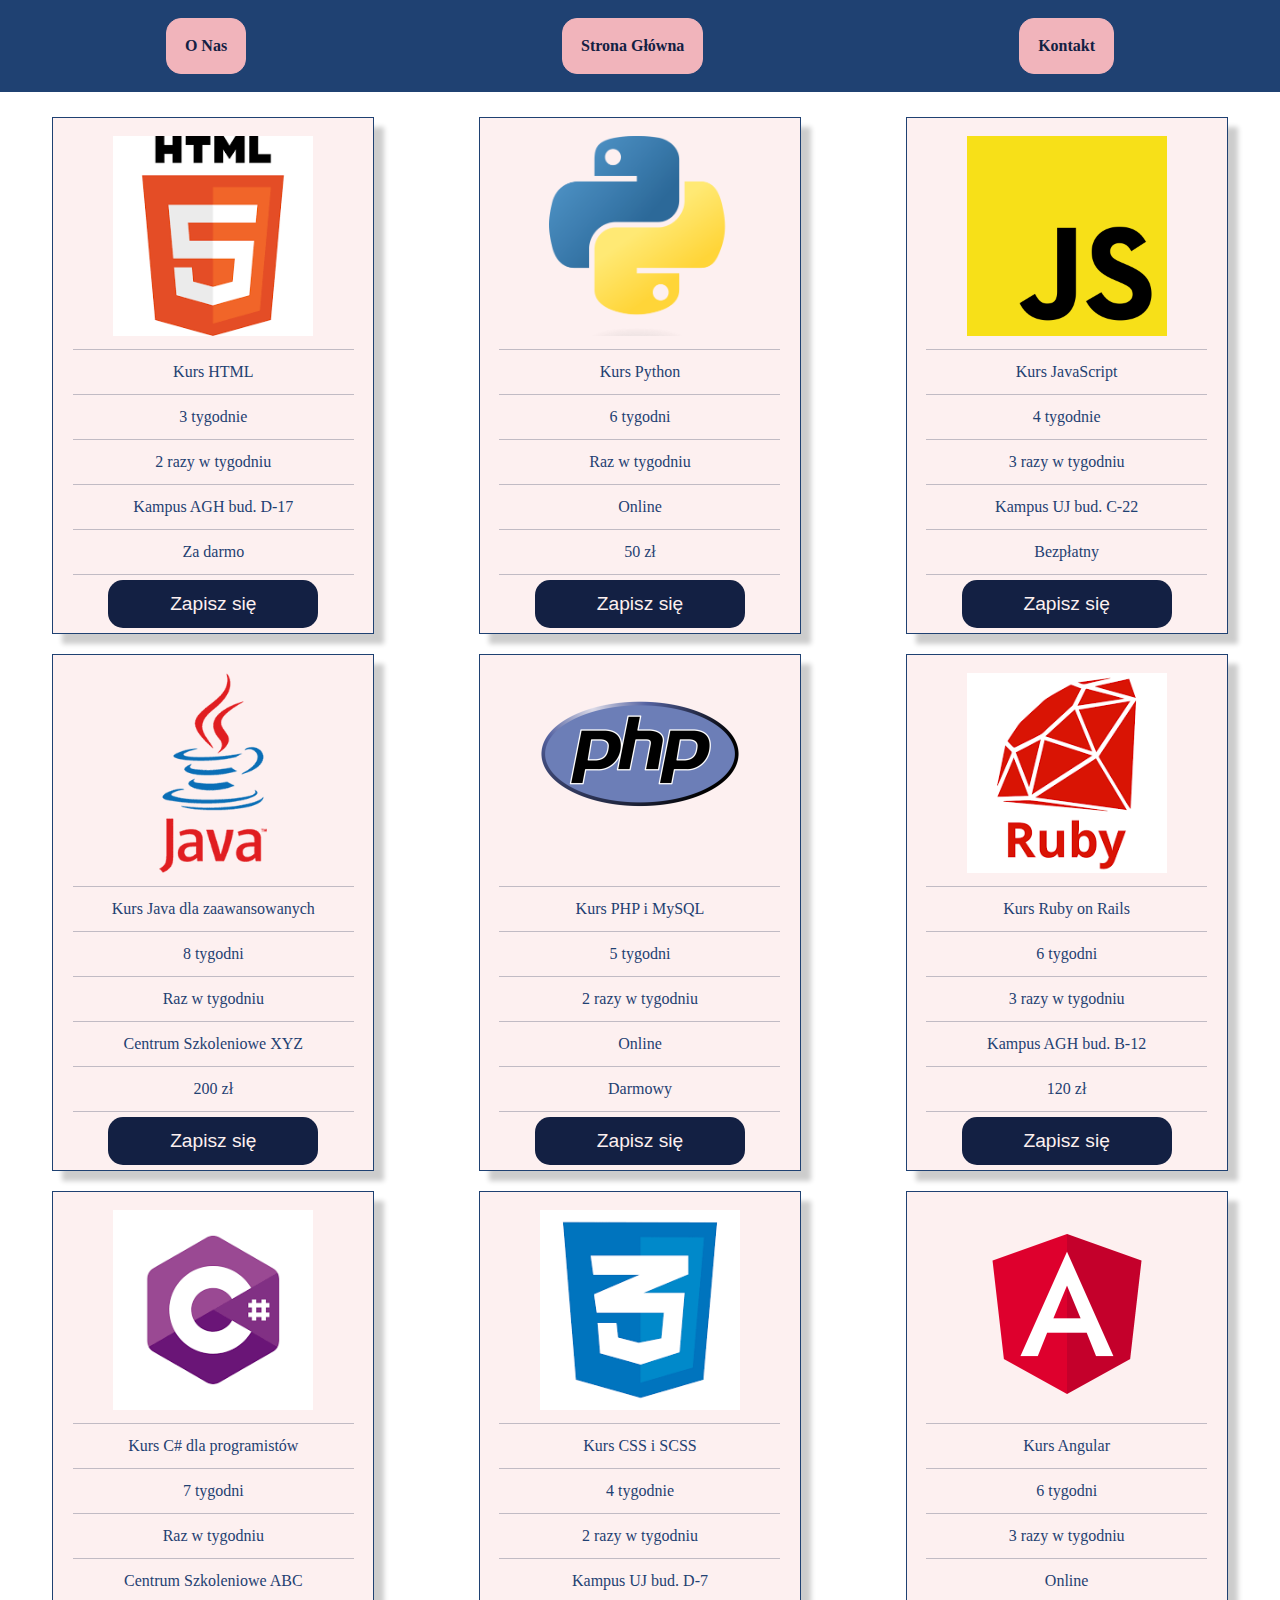
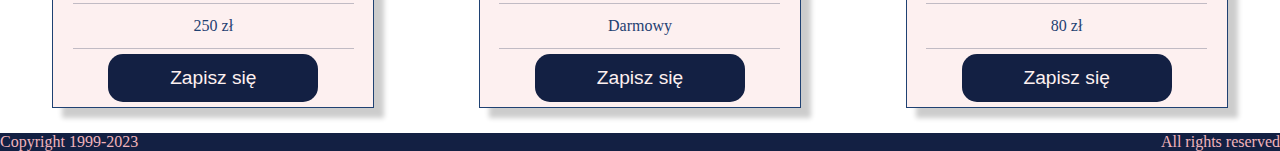
<file: index.html>
<!DOCTYPE html>
<html lang="en">
<head>
    <meta charset="UTF-8">
    <meta name="viewport" content="width=device-width, initial-scale=1.0">
    <title>Mikro Projekt</title>
    <script defer src="script.js"></script>
    <script defer src="header_script.js"></script>
    <link rel="stylesheet" href="style.css">
</head>
<body>
    <header id="header-container">
        <div class="header-element" id="about-us">
            O Nas
        </div>
        <div class="header-element" id="main-page">
            Strona Główna
        </div>
        <div class="header-element" id="contact">
            Kontakt
        </div>
    </header>
    <main id="main-container">
        
        
    </main>
    <footer id="footer-container">
        <div class="footer-element">
            Copyright 1999-2023
        </div>
        <div class="footer-element">
            All rights reserved
        </div>
    </footer>
</body>
</html>
</file>
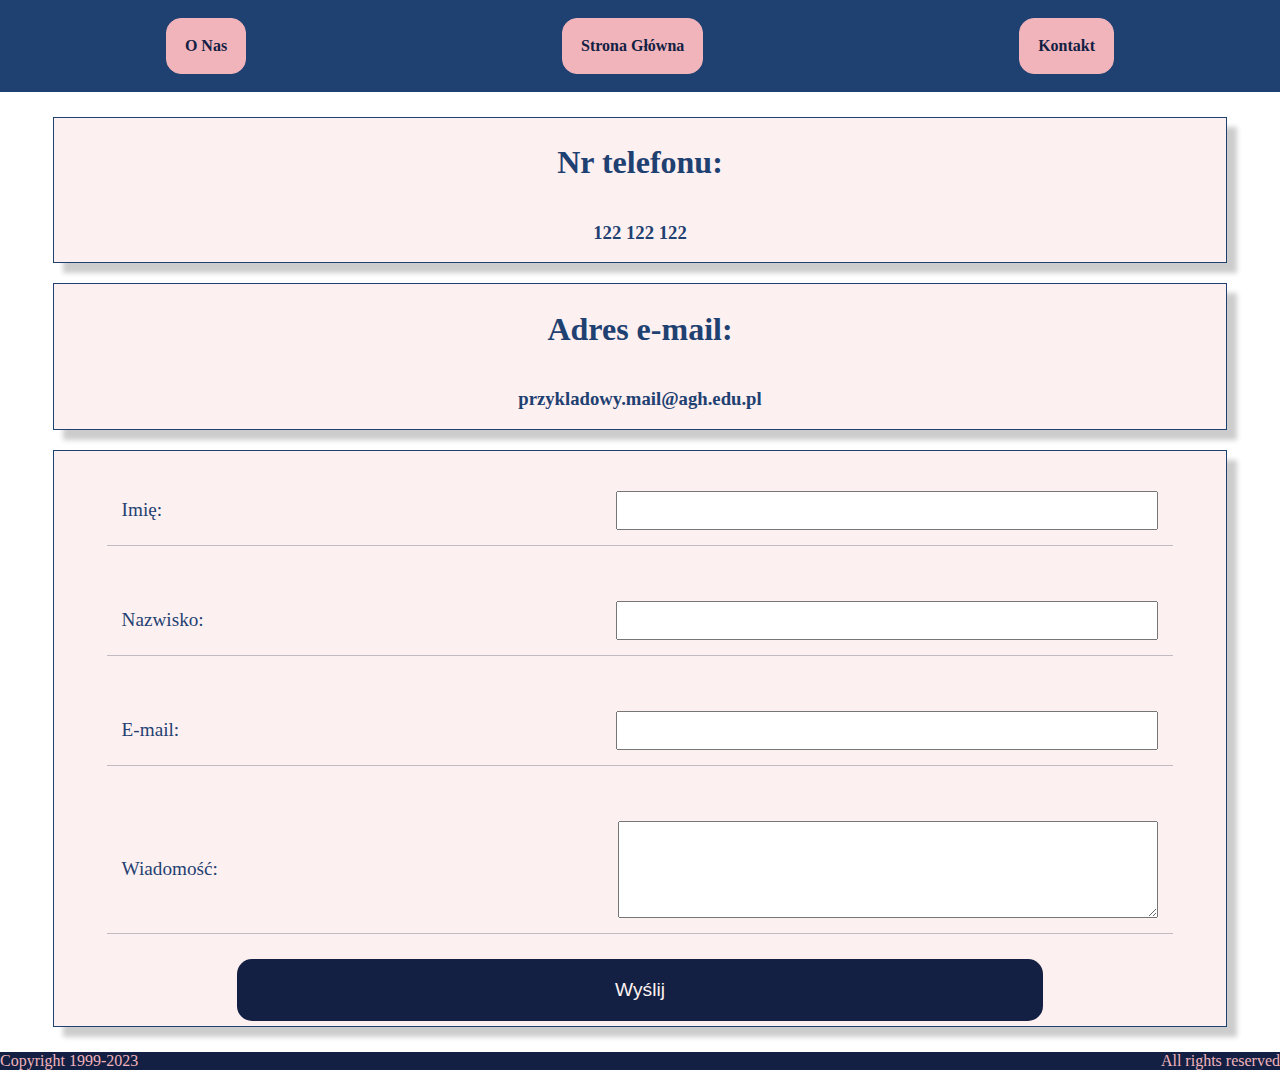
<file: contact.html>
<!DOCTYPE html>
<html lang="en">
<head>
    <meta charset="UTF-8">
    <meta name="viewport" content="width=device-width, initial-scale=1.0">
    <title>Mikro Projekt</title>
    <script defer src="header_script.js"></script>
    <link rel="stylesheet" href="style.css">
</head>
<body>
    <header id="header-container">
        <div class="header-element" id="about-us">
            O Nas
        </div>
        <div class="header-element" id="main-page">
            Strona Główna
        </div>
        <div class="header-element" id="contact">
            Kontakt
        </div>
    </header>
    <main id="main-container-contact">
        <div class="main-element-contact">
            <h1>Nr telefonu:</h1>
            <h3>122 122 122</h3>
        </div>
        <div class="main-element-contact">
            <h1>Adres e-mail:</h1>
            <h3>przykladowy.mail@agh.edu.pl</h3>
        </div>
        <form action="" class="main-element-contact">
            <div class="input-container">
                <label for="name">Imię:</label>
                <input type="text" name="name" id="name">
            </div>
            <div class="input-container">
                <label for="last-name">Nazwisko:</label>
                <input type="text" name="last-name" id="last-name">
            </div>
            <div class="input-container">
                <label for="e-mail">E-mail:</label>
                <input type="text" name="e-mail" id="e-mail"></div>
            <div class="input-container"> 
                <label for="message">Wiadomość:</label>
                <textarea name="message" cols="40" rows="5"></textarea>
            </div>
            <button id="main-button-input" type="button">Wyślij</button>
        </form>
    </main>
    <footer id="footer-container">
        <div class="footer-element">
            Copyright 1999-2023
        </div>
        <div class="footer-element">
            All rights reserved
        </div>
    </footer>
</body>
<script defer>
    function validateForm(firstName, lastName, mailAddress, message) {
    const firstNameValidation = /^[a-z ,.'-]+$/i;
    const lastNameValidation = /^[a-z ,.'-]+$/i;
    const mailValidation = /^[a-zA-Z0-9._%+-]+@[a-zA-Z0-9.-]+\.[a-zA-Z]{2,}$/;

    var validName = firstNameValidation.test(firstName);
    var validLastName = lastNameValidation.test(lastName);
    var validMail = mailValidation.test(mailAddress);

    console.log(validName);

    validMessage = true;

    if (!validName) {
        alert("Wprowadzono nieprawidłowe imię!");
    } else if (!validLastName) {
        alert("Wprowadzono nieprawidłowe Nazwisko!");
    } else if (!validMail) {
        alert("Wprowadzono nieprawidłowy adres email!");
    } else if (message == "") {
        alert("Wiadomość nie może być pusta");
        validMessage = false;
    }

    return validName && validLastName && validMail && validMessage;

}

function submitButtonClick(event) {

    var nameInput = document.querySelector("#name");
    var lastNameInput = document.querySelector("#last-name");
    var mailInput = document.querySelector("#e-mail");
    var messageInput = document.querySelector("textarea");
    
    if (validateForm(nameInput.value, lastNameInput.value, mailInput.value, messageInput.value)) {
        nameInput.value = "";
        lastNameInput.value = "";
        mailInput.value = "";
        messageInput.value = "";
        alert("Dziękujemy za wiadomość!");
    }

}

const submitButton = document.querySelector("#main-button-input");
submitButton.addEventListener("click", submitButtonClick);
</script>
</html>
</file>
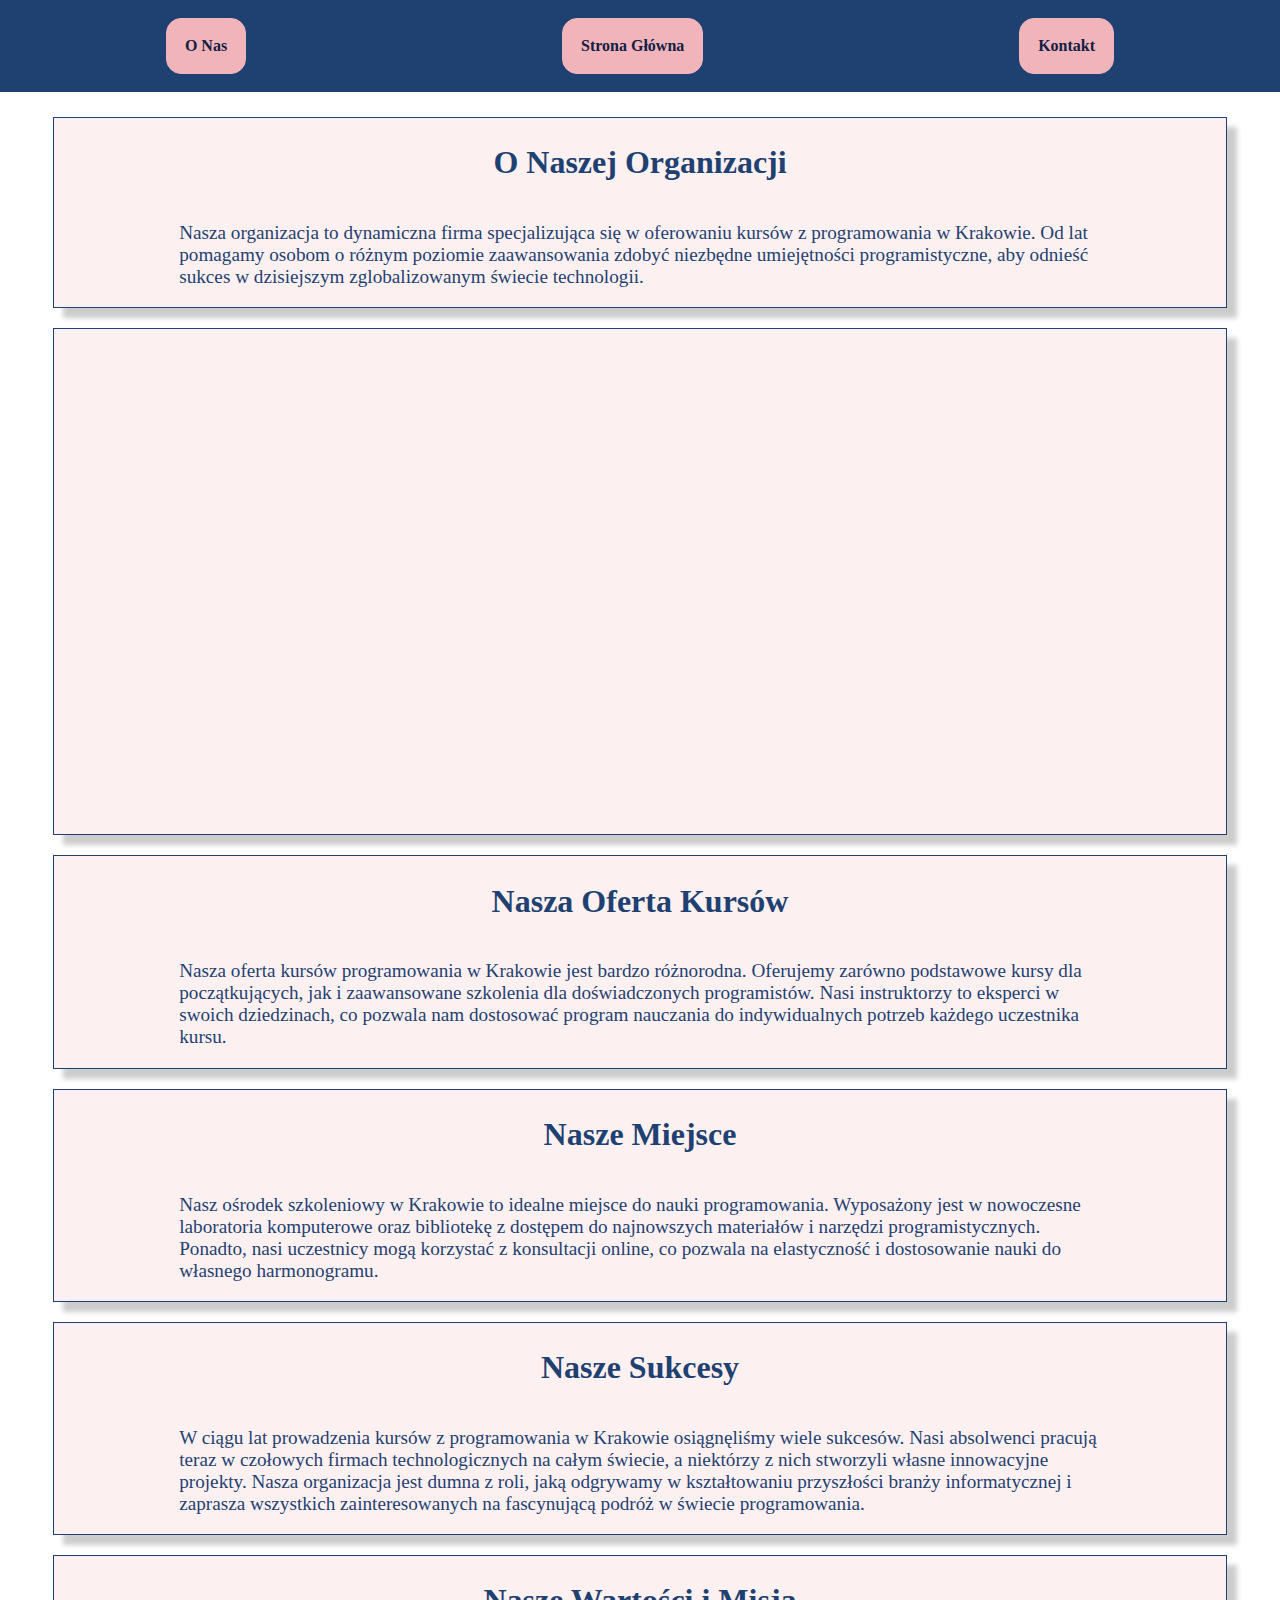
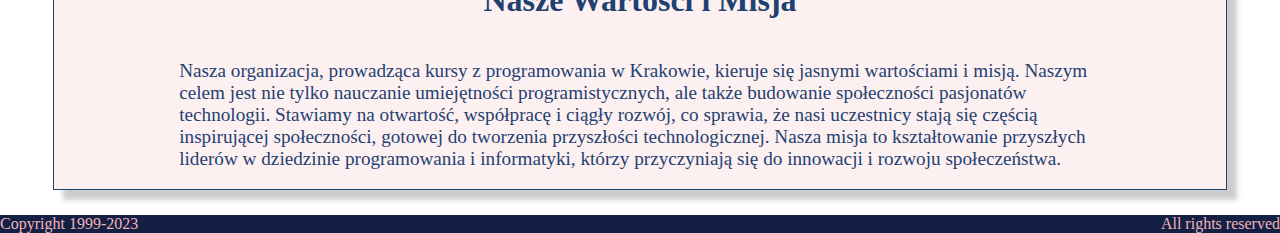
<file: o_nas.html>
<!DOCTYPE html>
<html lang="en">
<head>
    <meta charset="UTF-8">
    <meta name="viewport" content="width=device-width, initial-scale=1.0">
    <title>Mikro Projekt</title>
    <script defer src="header_script.js"></script>
    <link rel="stylesheet" href="style.css">
</head>
<body>
    <header id="header-container">
        <div class="header-element" id="about-us">
            O Nas
        </div>
        <div class="header-element" id="main-page">
            Strona Główna
        </div>
        <div class="header-element" id="contact">
            Kontakt
        </div>
    </header>
    <main id="main-container-contact">
        <div class="main-element-contact">
            <h1>
                O Naszej Organizacji
            </h1>
            <p>
                    Nasza organizacja to dynamiczna firma specjalizująca się w oferowaniu kursów z programowania w Krakowie. 
                Od lat pomagamy osobom o różnym poziomie zaawansowania zdobyć niezbędne umiejętności programistyczne, 
                aby odnieść sukces w dzisiejszym zglobalizowanym świecie technologii.
            </p>
        </div>
        <div class="main-element-contact">
            <iframe style="padding: 10px;" title='YouTube video player' type="text/html" width='900' height='480' src='https://www.youtube.com/embed/dQw4w9WgXcQ' frameborder='0' allowFullScreen></iframe>
        </div>
        <div class="main-element-contact">
            <h1>Nasza Oferta Kursów</h1>
            <p>
                    Nasza oferta kursów programowania w Krakowie jest bardzo różnorodna. Oferujemy zarówno podstawowe kursy dla początkujących, 
                jak i zaawansowane szkolenia dla doświadczonych programistów. Nasi instruktorzy to eksperci w swoich dziedzinach, 
                co pozwala nam dostosować program nauczania do indywidualnych potrzeb każdego uczestnika kursu.
            </p>
        </div>
        <div class="main-element-contact">
            <h1>
                Nasze Miejsce
            </h1>
            <p>
                Nasz ośrodek szkoleniowy w Krakowie to idealne miejsce do nauki programowania. 
                Wyposażony jest w nowoczesne laboratoria komputerowe oraz bibliotekę z dostępem do najnowszych materiałów i 
                narzędzi programistycznych. Ponadto, nasi uczestnicy mogą korzystać z konsultacji online, 
                co pozwala na elastyczność i dostosowanie nauki do własnego harmonogramu.
            </p>
        </div>
        <div class="main-element-contact">
            <h1>
                Nasze Sukcesy
            </h1>
            <p>
                W ciągu lat prowadzenia kursów z programowania w Krakowie osiągnęliśmy wiele sukcesów. 
                Nasi absolwenci pracują teraz w czołowych firmach technologicznych na całym świecie, 
                a niektórzy z nich stworzyli własne innowacyjne projekty. Nasza organizacja jest dumna z roli, 
                jaką odgrywamy w kształtowaniu przyszłości branży informatycznej i zaprasza wszystkich 
                zainteresowanych na fascynującą podróż w świecie programowania.
            </p>
        </div>
        <div class="main-element-contact">
            <h1>
                Nasze Wartości i Misja
            </h1>
            <p>
                Nasza organizacja, prowadząca kursy z programowania w Krakowie, kieruje się jasnymi wartościami i misją. 
                Naszym celem jest nie tylko nauczanie umiejętności programistycznych, ale także budowanie społeczności 
                pasjonatów technologii. Stawiamy na otwartość, współpracę i ciągły rozwój, co sprawia, że nasi 
                uczestnicy stają się częścią inspirującej społeczności, gotowej do tworzenia przyszłości technologicznej. 
                Nasza misja to kształtowanie przyszłych liderów w dziedzinie programowania i informatyki, 
                którzy przyczyniają się do innowacji i rozwoju społeczeństwa.
            </p>
        </div>
    </main>
    <footer id="footer-container">
        <div class="footer-element">
            Copyright 1999-2023
        </div>
        <div class="footer-element">
            All rights reserved
        </div>
    </footer>
</body>
</html>
</file>
<file: style.css>
#header-container {
    background-color: #1f4172;
    display: flex;
    justify-content: space-around;
    padding: 8px;
}

.header-element {
    padding: 18px;
    border: solid 1px #f1b4bb;
    margin: 10px 0 10px;
    font-weight: bolder;
    border-radius: 15px;
    background-color: #f1b4bb;
    color: #132043;
}

body {
    margin:  0;
}

#main-container {
    background-color: white;
    display: flex;
    flex-direction: row;
    justify-content: space-around;
    margin: 25px 0 25px;
    flex-wrap: wrap;
    row-gap: 20px;
}

.main-element {
    background-color: #fdf0f0;
    color: #1f4172;
    border: solid 1px #1f4172;
    box-shadow: 10px 10px 5px rgba(0, 0, 0, 0.2);
    display: flex;
    flex-direction: column;
    align-items: center;
    max-width: 27%;
    min-width: 300px;
    margin: 0 10px 0;
    padding: 5px 10px 0;
    animation: myAnimShow 2s ease 0s 1 normal forwards;
}

.main-element-row {
    display: flex;
    justify-content: center;
    align-items: center;
    border-bottom: #13204341 1px solid;
    width: 85%;
    padding: 13px;
}

#main-button {
    font-size: larger;
    border: 0px;
    width: 70%;
    margin: 5px 0 5px;
    color:#fdf0f0;
    background-color: #132043;
    border-radius: 15px;
}

#main-container-contact {
    background-color: white;
    display: flex;
    flex-direction: column;
    justify-content: space-around;
    align-items: center;
    margin: 25px 0 25px;
    row-gap: 20px;
}

.main-element-contact {
    background-color: #fdf0f0;
    color: #1f4172;
    border: solid 1px #1f4172;
    box-shadow: 10px 10px 5px rgba(0, 0, 0, 0.2);
    display: flex;
    flex-direction: column;
    align-items: center;
    min-width: 300px;
    margin: 0 10px 0;
    padding: 5px 10px 0;
    animation: myAnimShow 2s ease 0s 1 normal forwards;
    width: 90%;
}

.input-container {
    margin: 20px;
    display: flex;
    flex-direction: row;
    justify-content: space-between;
    align-items: center;
    width: 90%;
    font-size: larger;
    border-bottom: #13204341 1px solid;
    padding: 15px;
}

input {
    width: 50%;
    padding: 10px;
}

p {
    width: 80%;
    font-size: larger;
}

#main-button-input {
    font-size: larger;
    border: 0px;
    width: 70%;
    margin: 5px 0 5px;
    color:#fdf0f0;
    background-color: #132043;
    border-radius: 15px;
    padding: 20px;
}

textarea {
    width: 50%;
    padding: 10px;
}

img {
    max-width: 100%;
    height: auto;
    max-height: 200px;
    object-fit: cover;
}

#footer-container {
    background-color: #132043;
    display: flex;
    justify-content: space-between;
    color: #f1b4bb;
}

@keyframes myAnimHide {
	0% {
		opacity: 1;
	}

	100% {
		opacity: 0;
	}
}

@keyframes myAnimShow {
	0% {
		opacity: 0;
	}

	100% {
		opacity: 1;
	}
}

@media screen and (max-width: 950px) {
    iframe {
        width: 500px;
        height: 300px;
    }
}

@media screen and (max-width: 950px) {
iframe {
    width: 300px;
    height: 200px;
}
}
</file>
